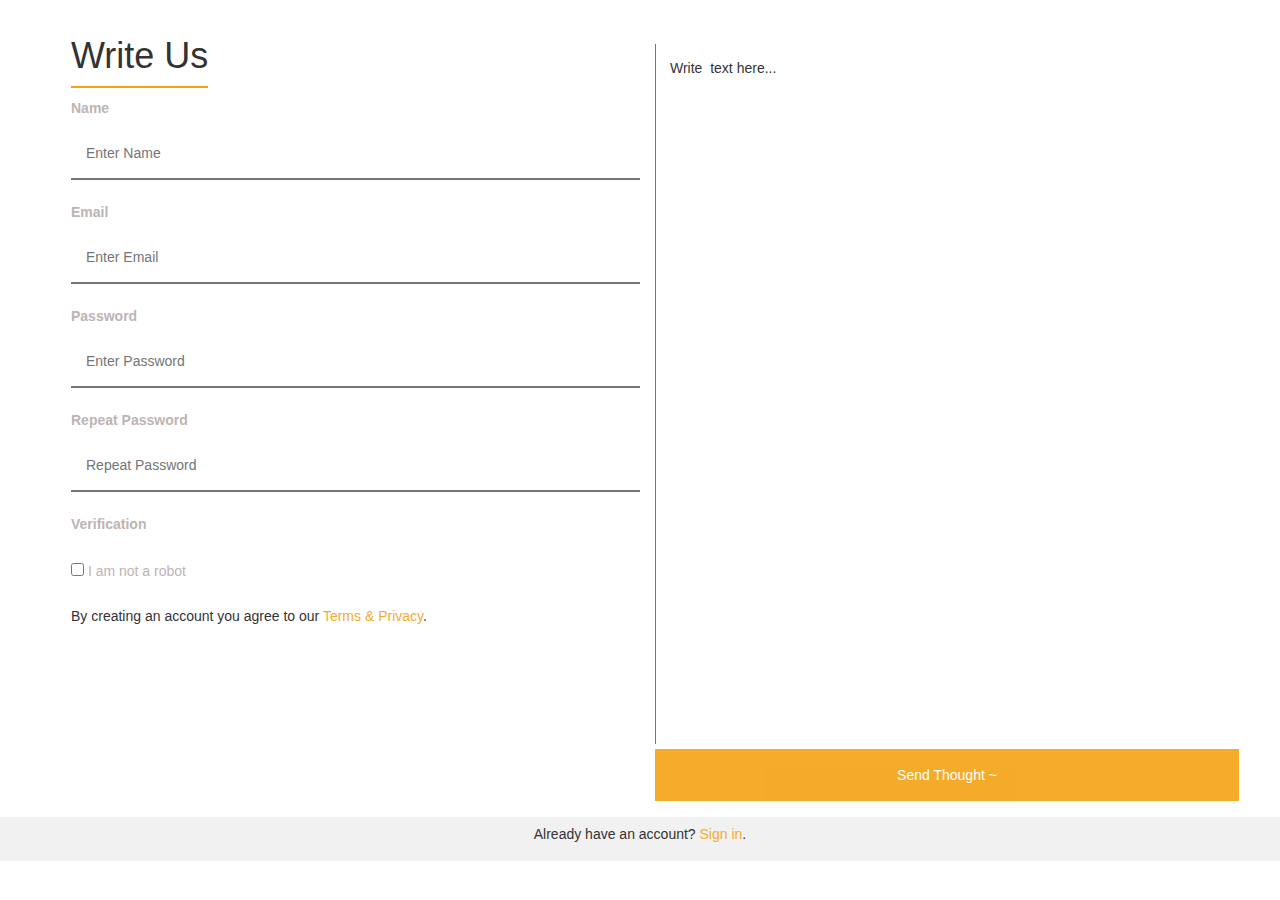
<file: wave/index.html>
<!DOCTYPE html>
<html lang="en">
<head>
  <title>Thought Wave ~ </title>
  <meta charset="utf-8">
  <meta name="viewport" content="width=device-width, initial-scale=1">
  <link rel="stylesheet" href="https://maxcdn.bootstrapcdn.com/bootstrap/3.3.7/css/bootstrap.min.css">
  <script src="https://ajax.googleapis.com/ajax/libs/jquery/1.12.4/jquery.min.js"></script>
  <script src="https://maxcdn.bootstrapcdn.com/bootstrap/3.3.7/js/bootstrap.min.js"></script>
   <link rel="stylesheet" type="text/css" href="css/style.css">
</head>
<body>

<div class="container-fluid">
 <form action="/action_page.php">
  <div class="container">

<div class=" row">

<div class="col-md-6">
    <div class="wr_us">
    <h1 >Write Us</h1>
    </div>
    
 <label for="name"><b>Name</b></label>
    <input type="text" placeholder="Enter Name" name="name" required>

    <label for="email"><b>Email</b></label>
    <input type="text" placeholder="Enter Email" name="email" required>

    <label for="psw"><b>Password</b></label>
    <input type="password" placeholder="Enter Password" name="psw" required>

    <label for="psw-repeat"><b>Repeat Password</b></label>
    <input type="password" placeholder="Repeat Password" name="psw-repeat" required>

        <label for="verifyhuman"><b>Verification</b></label>
        <br> <br>

    <input id="Checkbox1" name="Checkbox1" type="checkbox" value="Admin" />
<label for="Checkbox1" class="verify">I am not a robot</label> <p> <br> By creating an account you agree to our <a href="#">Terms & Privacy</a>.</p>
</div>
<div class=" row">

<div class="col-md-6">

<textarea  class="writer" name="comment" form="usrform">
Write  text here...</textarea>

    <button type="submit" class="registerbtn" >Send Thought ~ </button>
    </div>
  </div>
  </div>
  </div>
  <div class="container-fluid signin">
  <div class="row">
  <div class="col-md-12">
    <p  class="register_ar">Already have an account? <a href="#">Sign in</a>.</p>
    </div>
  </div>
  </div>
</form>

</div>

</body>
</html>
</file>
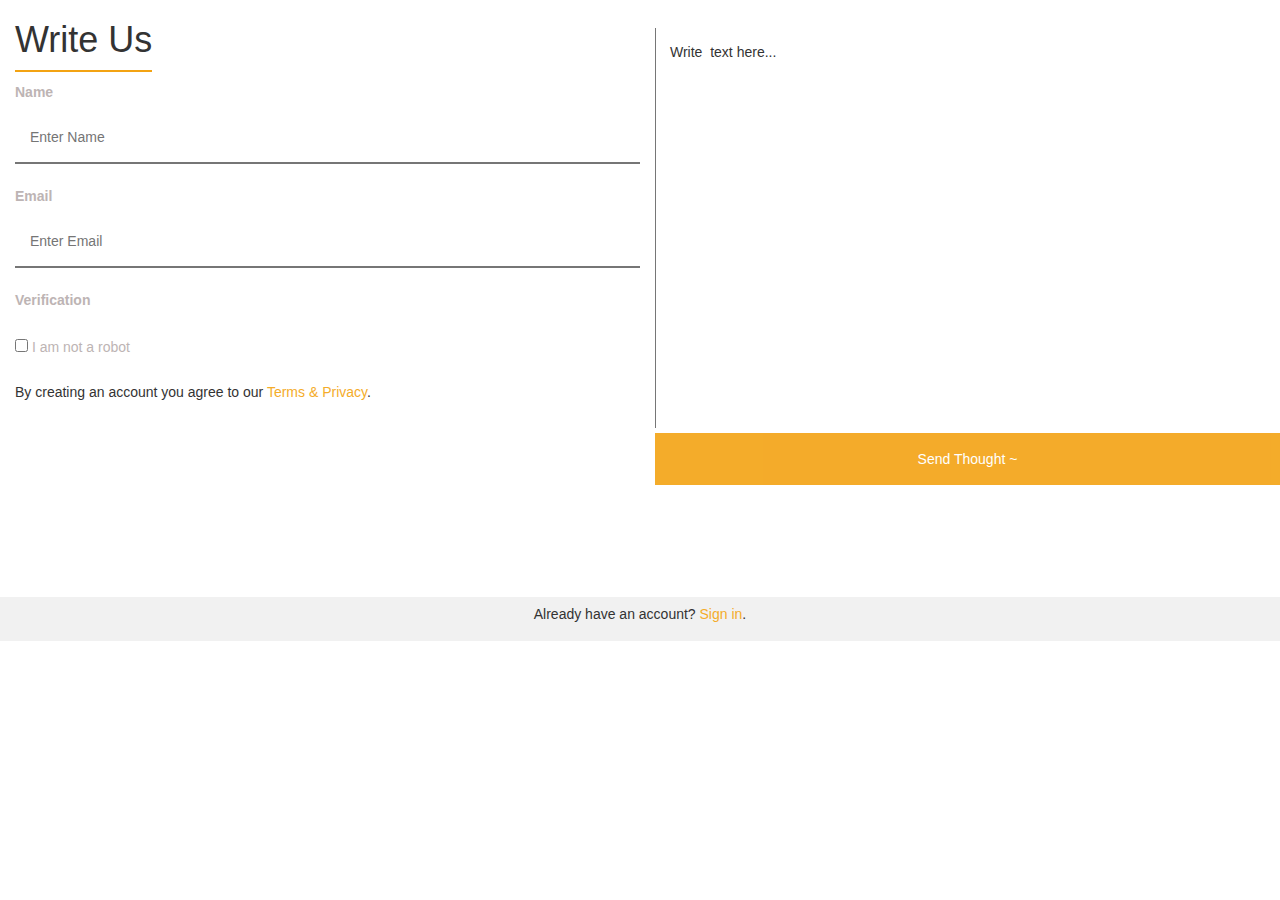
<file: wave_home/index.html>
<!DOCTYPE html>
<html lang="en">
<head>
  <title>Thought Wave ~ </title>
  <meta charset="utf-8">
  <meta name="viewport" content="width=device-width, initial-scale=1">
  <link rel="stylesheet" href="https://maxcdn.bootstrapcdn.com/bootstrap/3.3.7/css/bootstrap.min.css">
  <script src="https://ajax.googleapis.com/ajax/libs/jquery/1.12.4/jquery.min.js"></script>
  <script src="https://maxcdn.bootstrapcdn.com/bootstrap/3.3.7/js/bootstrap.min.js"></script>
   <link rel="stylesheet" type="text/css" href="css/style.css">
</head>
<body>

<div class="container-fluid">
 <form action="/action_page.php">
  <div class="container-fluid">

<div class=" row">

<div class="col-md-6">
    <div class="wr_us">
    <h1 >Write Us</h1>
    </div>
    
 <label for="name"><b>Name</b></label>
    <input type="text" placeholder="Enter Name" name="name" required>

    <label for="email"><b>Email</b></label>
    <input type="text" placeholder="Enter Email" name="email" required>

   
        <label for="verifyhuman"><b>Verification</b></label>
        <br> <br>

    <input id="Checkbox1" name="Checkbox1" type="checkbox" value="Admin" />
<label for="Checkbox1" class="verify">I am not a robot</label> <p> <br> By creating an account you agree to our <a href="#">Terms & Privacy</a>.</p>
</div>

<div class="col-md-6">

<textarea  class="writerre" name="comment" form="usrform">
Write  text here...</textarea>

    <button type="submit" class="registerbtn" >Send Thought ~ </button>
    </div>
  </div>

</form>

</div>
<div class="space-30"></div>
  <div class="container-fluid signin">
  <div class="row">
  <div class="col-md-12">
    <p  class="register_ar">Already have an account? <a href="#">Sign in</a>.</p>
    </div>
  </div>
  </div>
</body>
</html>
</file>
<file: wave/css/style.css>
body {
    font-family: Arial, Helvetica, sans-serif;
}

* {
    box-sizing: border-box;
}
.container-fluid{
    padding: 0
}
.col-md-6{
    padding-right:0px; 
}
/* Add padding to containers */
.container {
    padding: 16px;
    background-color: white;
}
.clear-fix{

    clear: both;
}

/* Full-width input fields */
input[type=text], input[type=password] {
    width: 100%;
    padding: 15px;
    margin: 5px 0 22px 0;
    display: inline-block;
    border-left:  none;
     border-right:  none;
    border-top  :none;
    border-bottom: 1px solid #d0c4dc
    background: #f1f1f1;
}

input[type=text]:focus, input[type=password]:focus {
    background-color: #ddd;
    outline: none;
}

/* Overwrite default styles of hr */
hr {
    border: 1px solid #f1f1f1;
    margin-bottom: 25px;
}

/* Set a style for the submit button */
.registerbtn {
    background-color: #f3a313;
    color: white;
    padding: 16px 20px;
    border: none;
    cursor: pointer;
    width: 100%;
    opacity: 0.9;
}

.registerbtn:hover {
    opacity: 1;
}

/* Add a blue text color to links */
a {
    color: #f4ac2a;
}

/* Set a grey background color and center the text of the "sign in" section */
.signin {
    background-color: #f1f1f1;
    text-align: center;
}
.wr_us h1 {
    border-bottom: 2px solid #f3a313;
    display: inline-block;
    padding-bottom: 0.3em
}

textarea.writer{
    border-right: none;
    border-top: none;
    border-bottom: none;
    resize: none;
    padding: 1em;
width: 100%;
height:700px;
   margin-top: 2em;
}

label{

    color: #bdb4b4;
    font-weight: 100;
}

 input[type="checkbox"] {
      background: #3d404e;
      border: #7f83a2 1px solid;
   }

   p.register_ar {
    padding: 0.5em;
}
</file>
<file: wave_home/css/style.css>
body {
    font-family: Arial, Helvetica, sans-serif;
}

* {
    box-sizing: border-box;
}
.container-fluid{
    padding: 0
}
.col-md-6{
    padding-right:0px; 
    
}
/* Add padding to containers */
.container {
    padding: 16px;
    background-color: white;
}
.clear-fix{

    clear: both;
}

/* Full-width input fields */
input[type=text], input[type=password] {
    width: 100%;
    padding: 15px;
    margin: 5px 0 22px 0;
    display: inline-block;
    border-left:  none;
     border-right:  none;
    border-top  :none;
    border-bottom: 1px solid #d0c4dc
    background: #f1f1f1;
}

input[type=text]:focus, input[type=password]:focus {
    background-color: #ddd;
    outline: none;
}

/* Overwrite default styles of hr */
hr {
    border: 1px solid #f1f1f1;
    margin-bottom: 25px;
}

/* Set a style for the submit button */
.registerbtn {
    background-color: #f3a313;
    color: white;
    padding: 16px 20px;
    border: none;
    cursor: pointer;
    width: 100%;
    opacity: 0.9;
}

.registerbtn:hover {
    opacity: 1;
}
.row {
     margin-right: 0px;
     margin-left: 0px;
}

.space-30{

    padding: 4em;
}
/* Add a blue text color to links */
a {
    color: #f4ac2a;
}

/* Set a grey background color and center the text of the "sign in" section */
.signin {
    background-color: #f1f1f1;
    text-align: center;
}
.wr_us h1 {
    border-bottom: 2px solid #f3a313;
    display: inline-block;
    padding-bottom: 0.3em
}

/* add this too main css*/

textarea.writerre{
    border-right: none;
    border-top: none;
    border-bottom: none;
    resize: none;
    padding: 1em;
width: 100%;
height:400px;
   margin-top: 2em;
}

label{

    color: #bdb4b4;
    font-weight: 100;
}

 input[type="checkbox"] {
      background: #3d404e;
      border: #7f83a2 1px solid;
   }

   p.register_ar {
    padding: 0.5em;
}
</file>
